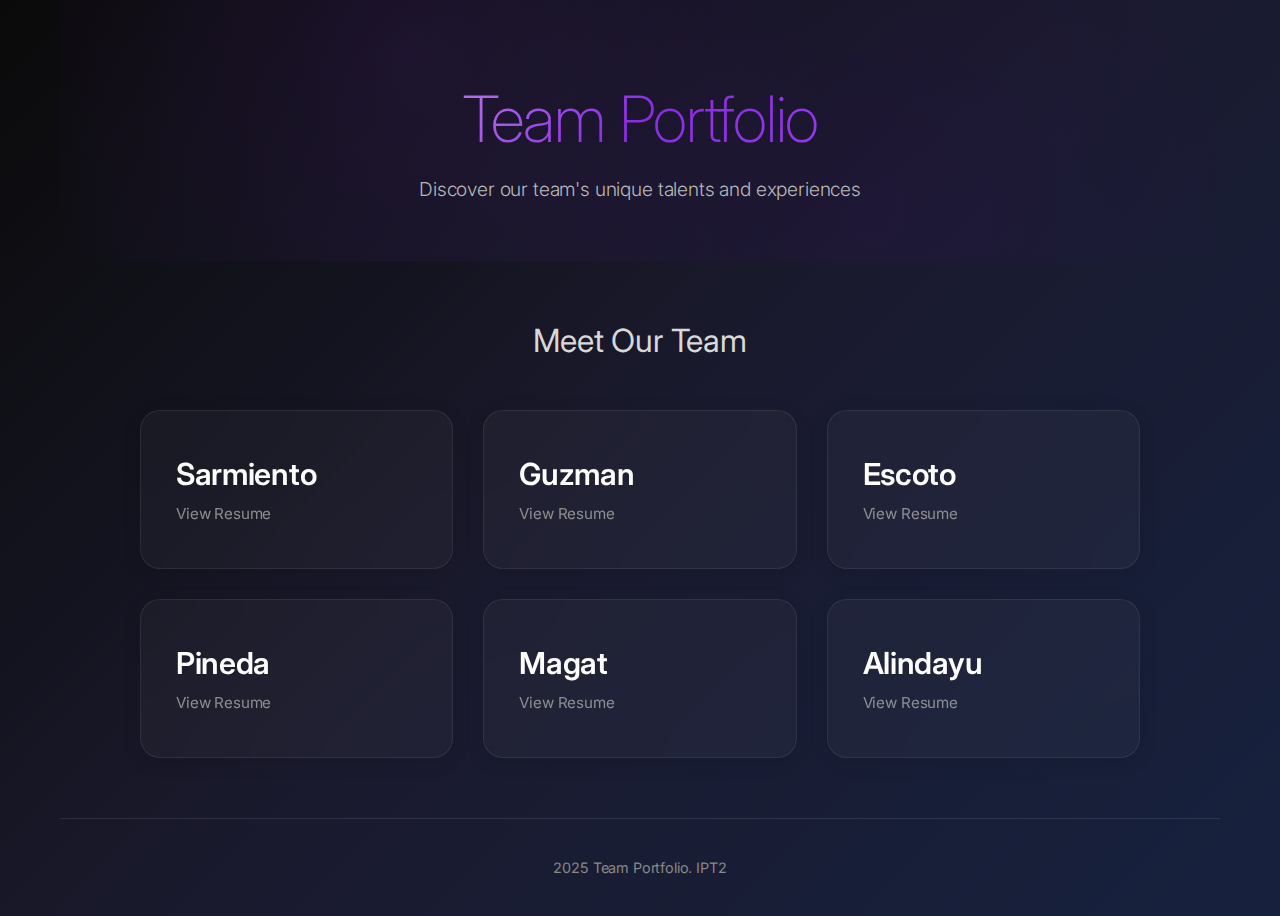
<file: index.html>
<!DOCTYPE html>
<html lang="en">
<head>
    <meta charset="UTF-8">
    <meta name="viewport" content="width=device-width, initial-scale=1.0">
    <title>Team Resumes</title>
    <link rel="stylesheet" href="styles.css">
    <link href="https://fonts.googleapis.com/css2?family=Inter:wght@300;400;500;600&display=swap" rel="stylesheet">
</head>
<body>
    <div class="container">
        <header class="hero-section">
            <div class="mystical-bg"></div>
            <h1 class="main-title">Team Portfolio</h1>
            <p class="subtitle">Discover our team's unique talents and experiences</p>
        </header>

        <nav class="team-navigation">
            <h2 class="nav-title">Meet Our Team</h2>
                <div class="nav-grid">
                    <a href="sarmiento.html" class="nav-card">
                        <div class="card-glow"></div>
                        <h3>Sarmiento</h3>
                        <p>View Resume</p>
                    </a>
                    
                    <a href="guzman.html" class="nav-card">
                        <div class="card-glow"></div>
                        <h3>Guzman</h3>
                        <p>View Resume</p>
                    </a>
                    
                    <a href="escoto.html" class="nav-card">
                        <div class="card-glow"></div>
                        <h3>Escoto</h3>
                        <p>View Resume</p>
                    </a>
                    
                    <a href="pineda.html" class="nav-card">
                        <div class="card-glow"></div>
                        <h3>Pineda</h3>
                        <p>View Resume</p>
                    </a>
                    
                    <a href="magat.html" class="nav-card">
                        <div class="card-glow"></div>
                        <h3>Magat</h3>
                        <p>View Resume</p>
                    </a>
                    
                    <a href="alindayu.html" class="nav-card">
                        <div class="card-glow"></div>
                        <h3>Alindayu</h3>
                        <p>View Resume</p>
                    </a>
                </div>
        </nav>

        <footer class="footer">
            <p>2025 Team Portfolio. IPT2</p>
        </footer>
    </div>
</body>
</html>
</file>
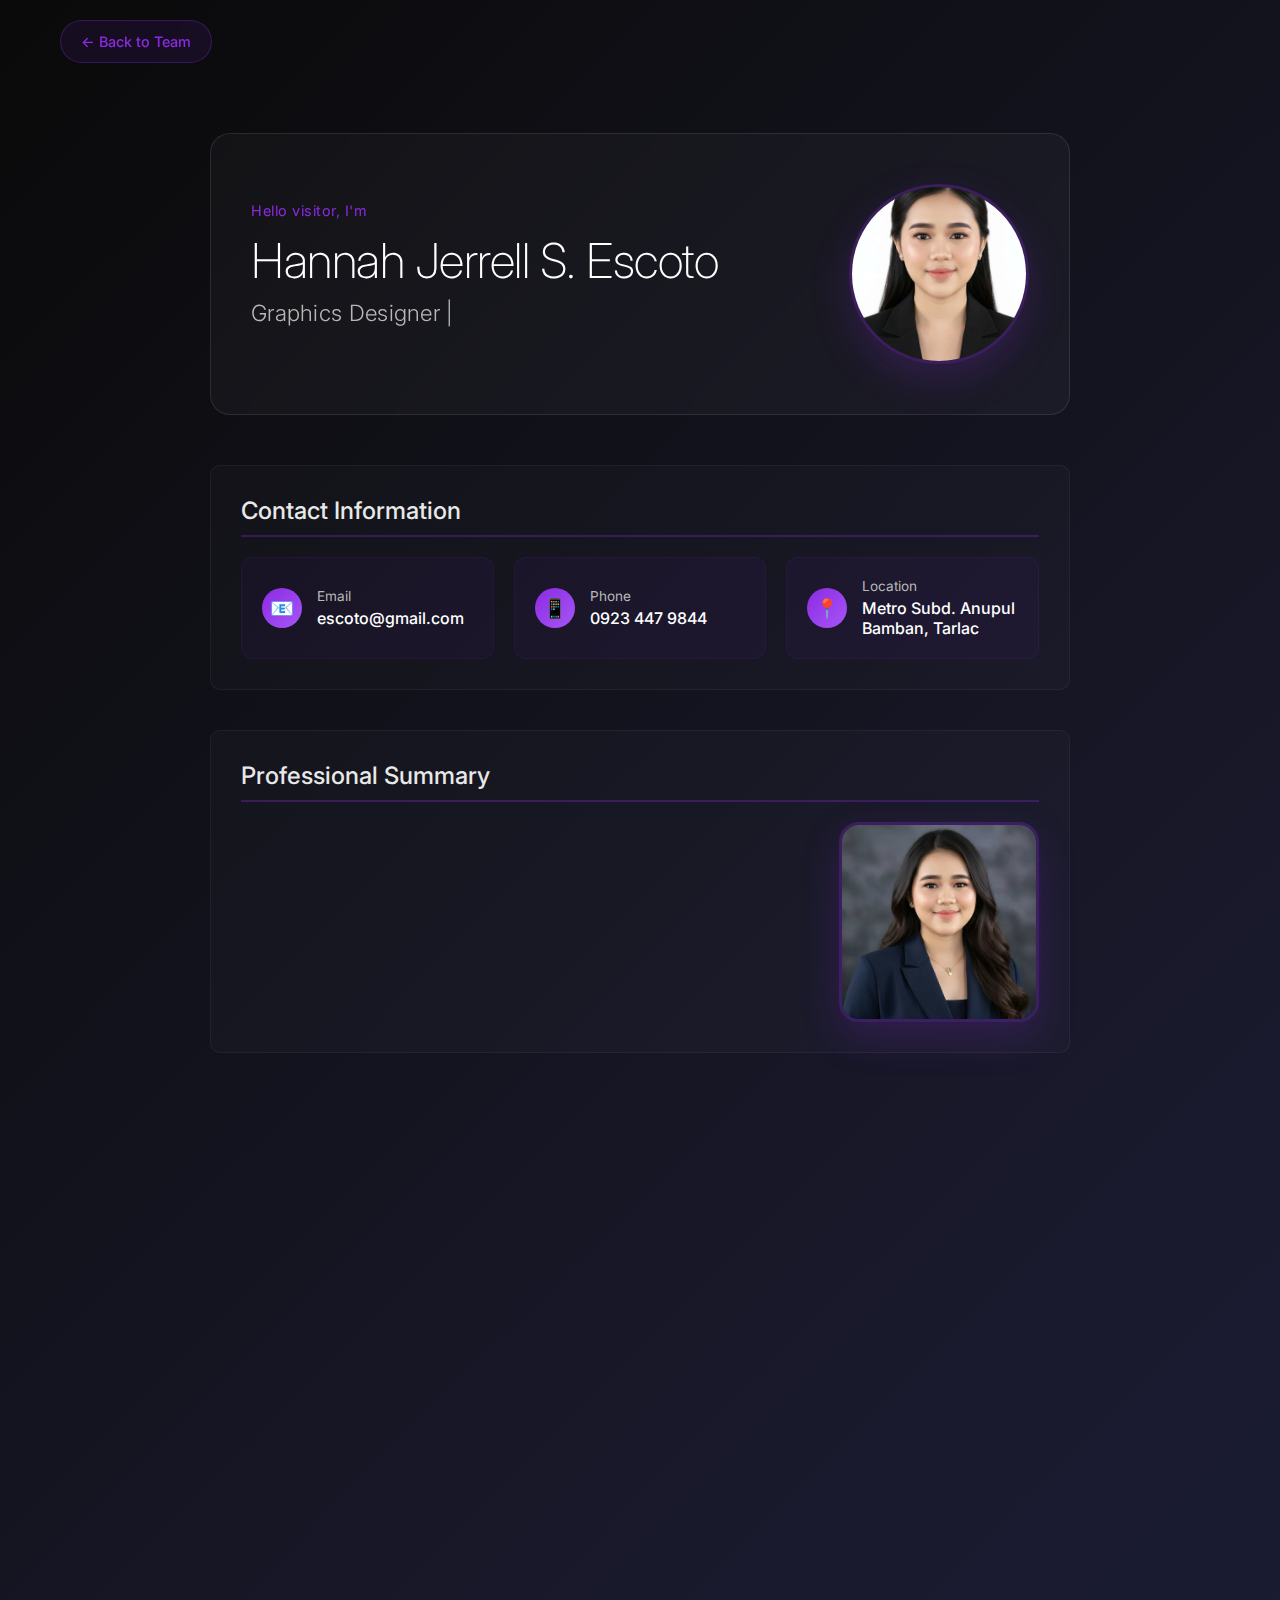
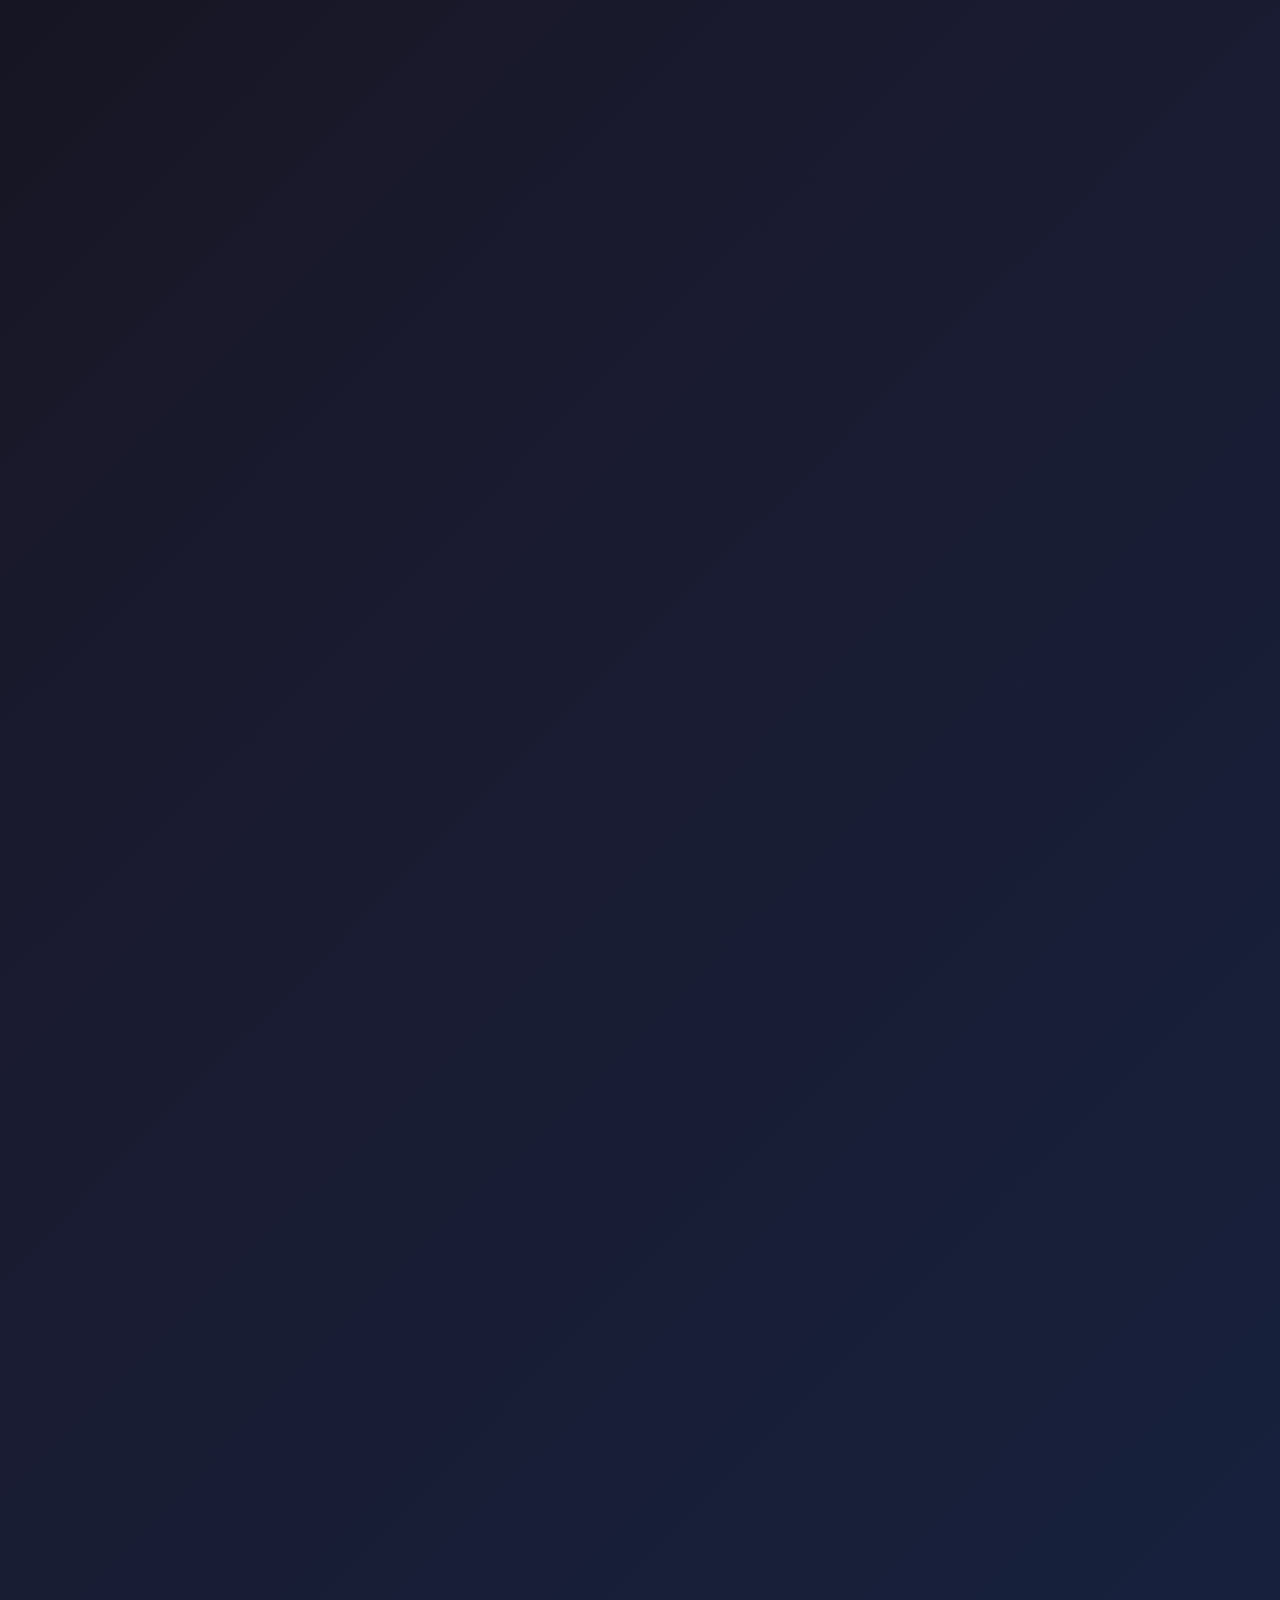
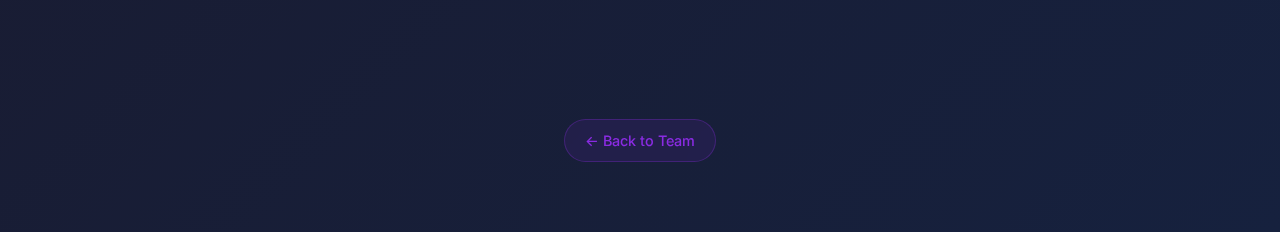
<file: escoto.html>
<!DOCTYPE html>
<html lang="en">
<head>
    <meta charset="UTF-8">
    <meta name="viewport" content="width=device-width, initial-scale=1.0">
    <title>Escoto - Resume</title>
    <link rel="stylesheet" href="resume.css">
    <link href="https://fonts.googleapis.com/css2?family=Inter:wght@300;400;500;600&display=swap" rel="stylesheet">
</head>
<body>
    <div class="container">
        <a href="index.html" class="back-link">← Back to Team</a>
        
            <div class="resume-container">
                <header class="resume-header">
                    <div class="header-content">
                        <p class="header-greeting">Hello visitor, I'm</p>
                        <h1 class="resume-name">Hannah Jerrell S. Escoto</h1>
                        <p class="resume-title">Graphics Designer |</p>
                    </div>
                    <img src="images/escoto1.png" alt="Hannah Jerrell S. Escoto" class="profile-picture">
                </header>

            <div class="resume-section">
                <h2 class="section-title">Contact Information</h2>
                <div class="contact-grid">
                    <div class="contact-item">
                        <div class="contact-icon">📧</div>
                        <div class="contact-info">
                            <div class="contact-label">Email</div>
                            <div class="contact-value">escoto@gmail.com</div>
                        </div>
                    </div>
                    
                    <div class="contact-item">
                        <div class="contact-icon">📱</div>
                        <div class="contact-info">
                            <div class="contact-label">Phone</div>
                            <div class="contact-value">0923 447 9844</div>
                        </div>
                    </div>
                    
                    <div class="contact-item">
                        <div class="contact-icon">📍</div>
                        <div class="contact-info">
                            <div class="contact-label">Location</div>
                            <div class="contact-value">Metro Subd. Anupul Bamban, Tarlac</div>
                        </div>
                    </div>
                    
                </div>
            </div>

            <div class="resume-section">
                <h2 class="section-title">Professional Summary</h2>
                <div class="summary-container">
                    <div class="summary-content">
                        <p class="summary-text">Passionate Graphics Designer with a strong eye for detail and creativity in producing visually appealing designs. Skilled in crafting digital and print materials that effectively communicate brand identity and engage audiences. Dedicated to continuous learning and delivering high-quality work that meets both artistic and strategic goals.</p>
                    </div>
                    <img src="images/escoto2.png" alt="Professional Summary" class="summary-image">
                </div>
            </div>

            <div class="resume-section">
                <h2 class="section-title">Skills</h2>
                <div class="skills-grid">
                    <div class="skill-category">
                        <h3 class="skill-category-title">Hard Skills</h3>
                        <div class="skill-tags">
                            <span class="skill-tag">Adobe Photoshop</span>
                            <span class="skill-tag">Adobe Illustrator</span>
                            <span class="skill-tag">Adobe InDesign</span>
                            <span class="skill-tag">Web and UI Design (Figma, Canva)</span>
                            <span class="skill-tag">Logo and Branding Design</span>
                        </div>
                    </div>
                    
                    <div class="skill-category">
                        <h3 class="skill-category-title">Soft Skills</h3>
                        <div class="skill-tags">
                            <span class="skill-tag">Creativity and Innovation</span>
                            <span class="skill-tag">Problem-Solving</span>
                            <span class="skill-tag">Time Management</span>
                            <span class="skill-tag">Communication and Collaboration</span>
                        </div>
                    </div>
                </div>
            </div>

            <div class="resume-section">
                <h2 class="section-title">Work Experience</h2>
                <div style="margin-bottom: 25px;">
                    <h3 style="color: #e8e8e8; font-size: 1.2rem; margin-bottom: 5px;">IT Support Intern</h3>
                    <p style="color: #b8b8b8; margin-bottom: 10px;"><strong>Jan 2022 – Jun 2022</strong></p>
                </div>
                
                <div style="margin-bottom: 25px;">
                    <h3 style="color: #e8e8e8; font-size: 1.2rem; margin-bottom: 5px;">Junior Web Designer</h3>
                    <p style="color: #b8b8b8; margin-bottom: 10px;"><strong>Jul 2023 – Dec 2023</strong></p>
                </div>
                
                <div style="margin-bottom: 25px;">
                    <h3 style="color: #e8e8e8; font-size: 1.2rem; margin-bottom: 5px;">Freelance Graphics & IT Specialist</h3>
                    <p style="color: #b8b8b8; margin-bottom: 10px;"><strong>Jan 2024 – Present</strong></p>
                </div>
                
     
                <div class="achievement-frame">
                    <div class="achievement-content">
                            <img src="cer/escotoC1.png" alt="Certificate" class="achievement-image">
                        <div class="achievement-text">
                            <div class="achievement-title">Best Logo Design Award</div>
                            <div class="achievement-description">Local Digital Art Competition (2023)</div>
                        </div>
                    </div>
                </div>
                
                <div class="achievement-frame">
                    <div class="achievement-content">
                        <img src="cer/escotoC2.png" alt="Certificate" class="achievement-image">
                        <div class="achievement-text">
                            <div class="achievement-title">Certificate of Completion</div>
                            <div class="achievement-description">Adobe Creative Cloud Masterclass (2023)</div>
                        </div>
                    </div>
                </div>
                
                <div class="achievement-frame">
                    <div class="achievement-content">
                        <img src="cer/escotoC3.png" alt="Certificate" class="achievement-image">
                        <div class="achievement-text">
                            <div class="achievement-title">Certified Adobe Photoshop Professional</div>
                            <div class="achievement-description">Adobe Certification (2024)</div>
                        </div>
                    </div>
                </div>
                
                <div class="achievement-frame">
                    <div class="achievement-content">
                        <img src="cer/escotoC4.png" alt="Certificate" class="achievement-image">
                        <div class="achievement-text">
                            <div class="achievement-title">Certificate of Completion</div>
                            <div class="achievement-description">Google IT Support Fundamentals (2024)</div>
                        </div>
                    </div>
                </div>
                
                <div class="achievement-frame">
                    <div class="achievement-content">
                        <img src="cer/escotoC5.png" alt="Certificate" class="achievement-image">
                        <div class="achievement-text">
                            <div class="achievement-title">Outstanding Performance</div>
                            <div class="achievement-description">Freelance Digital Branding Projects (2025)</div>
                        </div>
                    </div>
                </div>
            </div>

            <div class="resume-section">
                <h2 class="section-title">Education</h2>
                <div style="margin-bottom: 20px;">
                    <h3 style="color: #e8e8e8; font-size: 1.2rem; margin-bottom: 5px;">Tarlac State University</h3>
                    <p style="color: #b8b8b8;"><strong>2022-2026</strong></p>
                </div>
            </div>

            <div class="resume-section">
                <h2 class="section-title">Dynamic Content</h2>
                <div id="api-content" style="margin-top: 20px; padding: 20px; background: rgba(138, 43, 226, 0.05); border-radius: 12px; border: 1px solid rgba(138, 43, 226, 0.1);">
                    <div style="text-align: center;">
                        <div style="font-size: 1.2rem; color: #ffffff; margin-bottom: 10px;">Random Fact</div>
                        <div id="fact-display" style="font-size: 1.1rem; color: #8a2be2; font-style: italic;">Loading...</div>
                    </div>
                </div>
            </div>

            <div style="text-align: center; margin-top: 40px;">
                <a href="index.html" class="back-link">← Back to Team</a>
            </div>
        </div>
    </div>

   
    <audio id="music" loop>
        <source src="audio/escotoMusic.mp3" type="audio/mpeg">
    </audio>

    <script>
       
        document.addEventListener('click', () => {
            document.getElementById('music').play();
        }, { once: true });

        const observerOptions = {
            threshold: 0.1,
            rootMargin: '0px 0px -50px 0px'
        };

        const observer = new IntersectionObserver((entries) => {
            entries.forEach(entry => {
                if (entry.isIntersecting) {
                    entry.target.classList.add('visible');
                }
            });
        }, observerOptions);

        document.addEventListener('DOMContentLoaded', () => {
            const animatedElements = document.querySelectorAll('.resume-header, .header-content, .profile-picture, .resume-section, .contact-item, .summary-content, .summary-image, .skill-category, .achievement-frame');
            animatedElements.forEach(el => {
                observer.observe(el);
            });

            // Fetch random fact
            fetch('https://uselessfacts.jsph.pl/random.json?language=en')
                .then(response => response.json())
                .then(data => {
                    document.getElementById('fact-display').textContent = data.text;
                })
                .catch(error => {
                    document.getElementById('fact-display').textContent = 'Unable to load fact';
                    console.error('Error fetching fact:', error);
                });
        });
    </script>
</body>
</html>
</file>
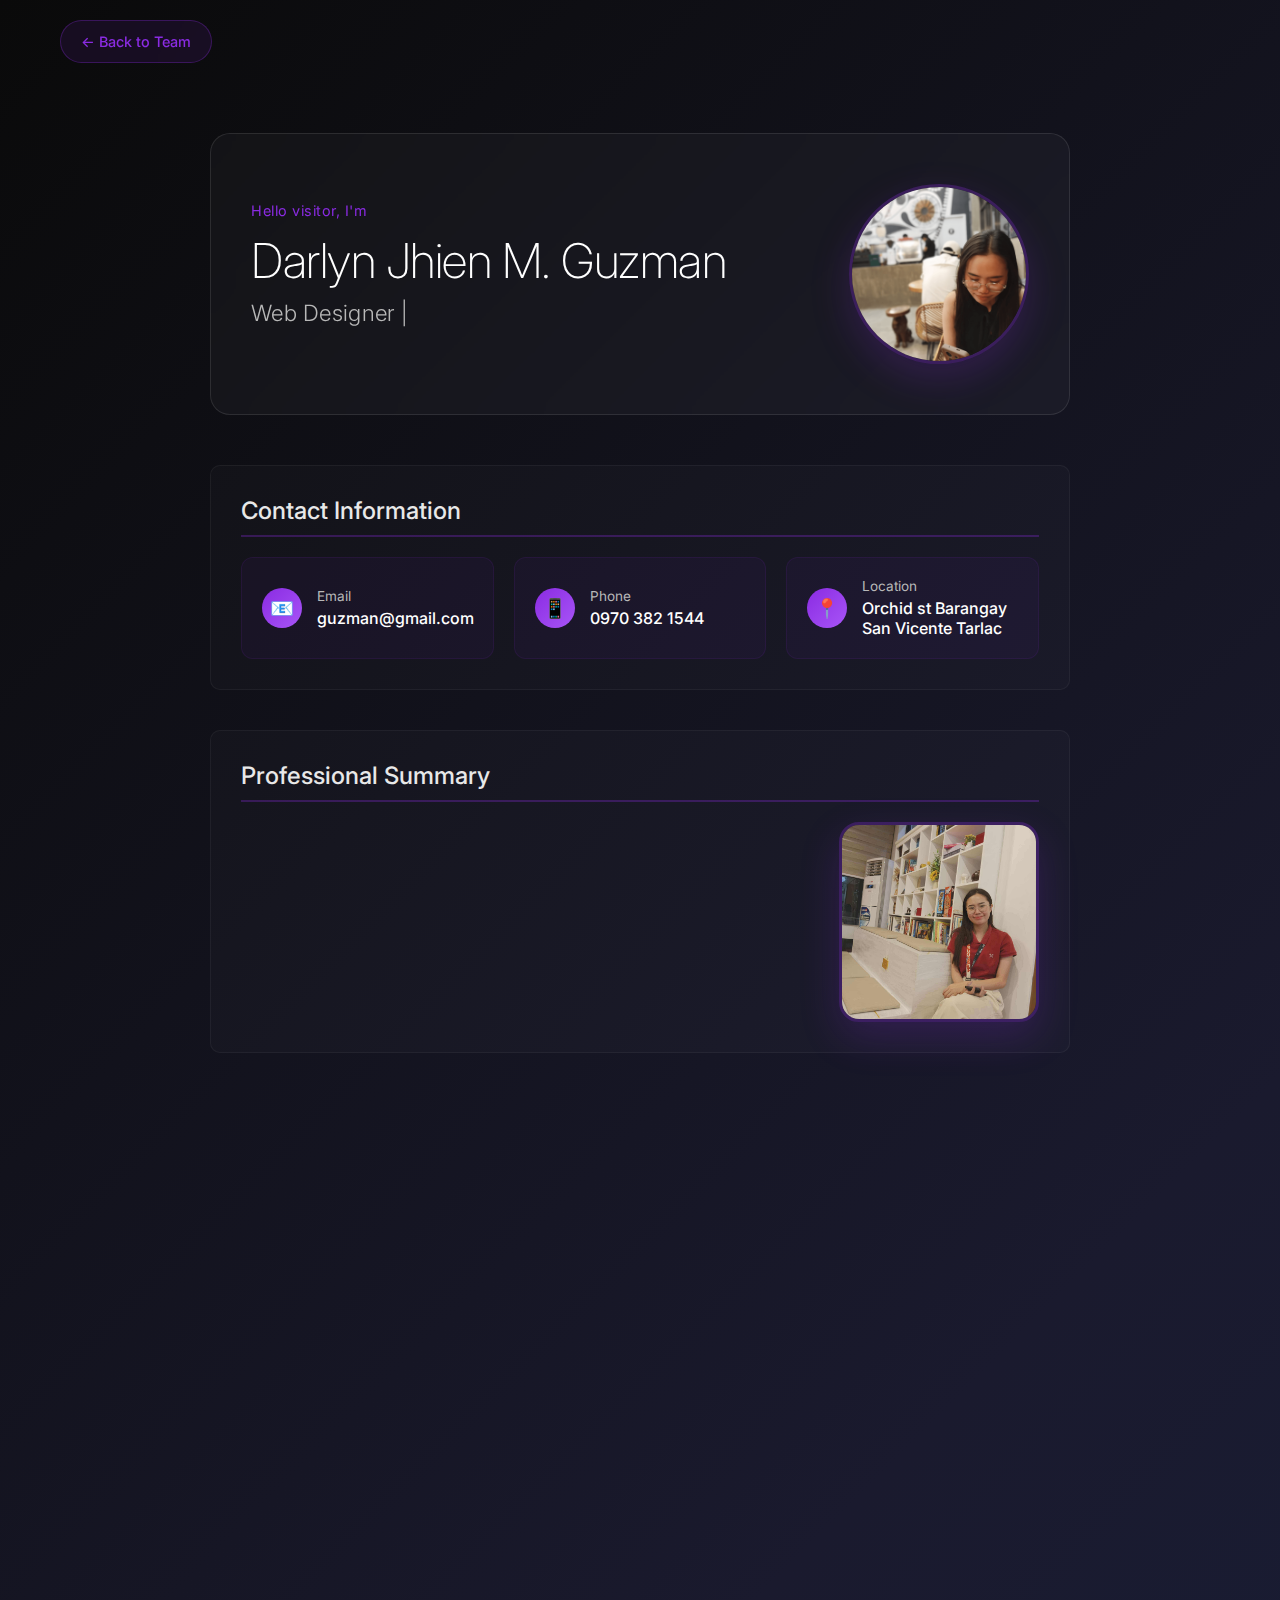
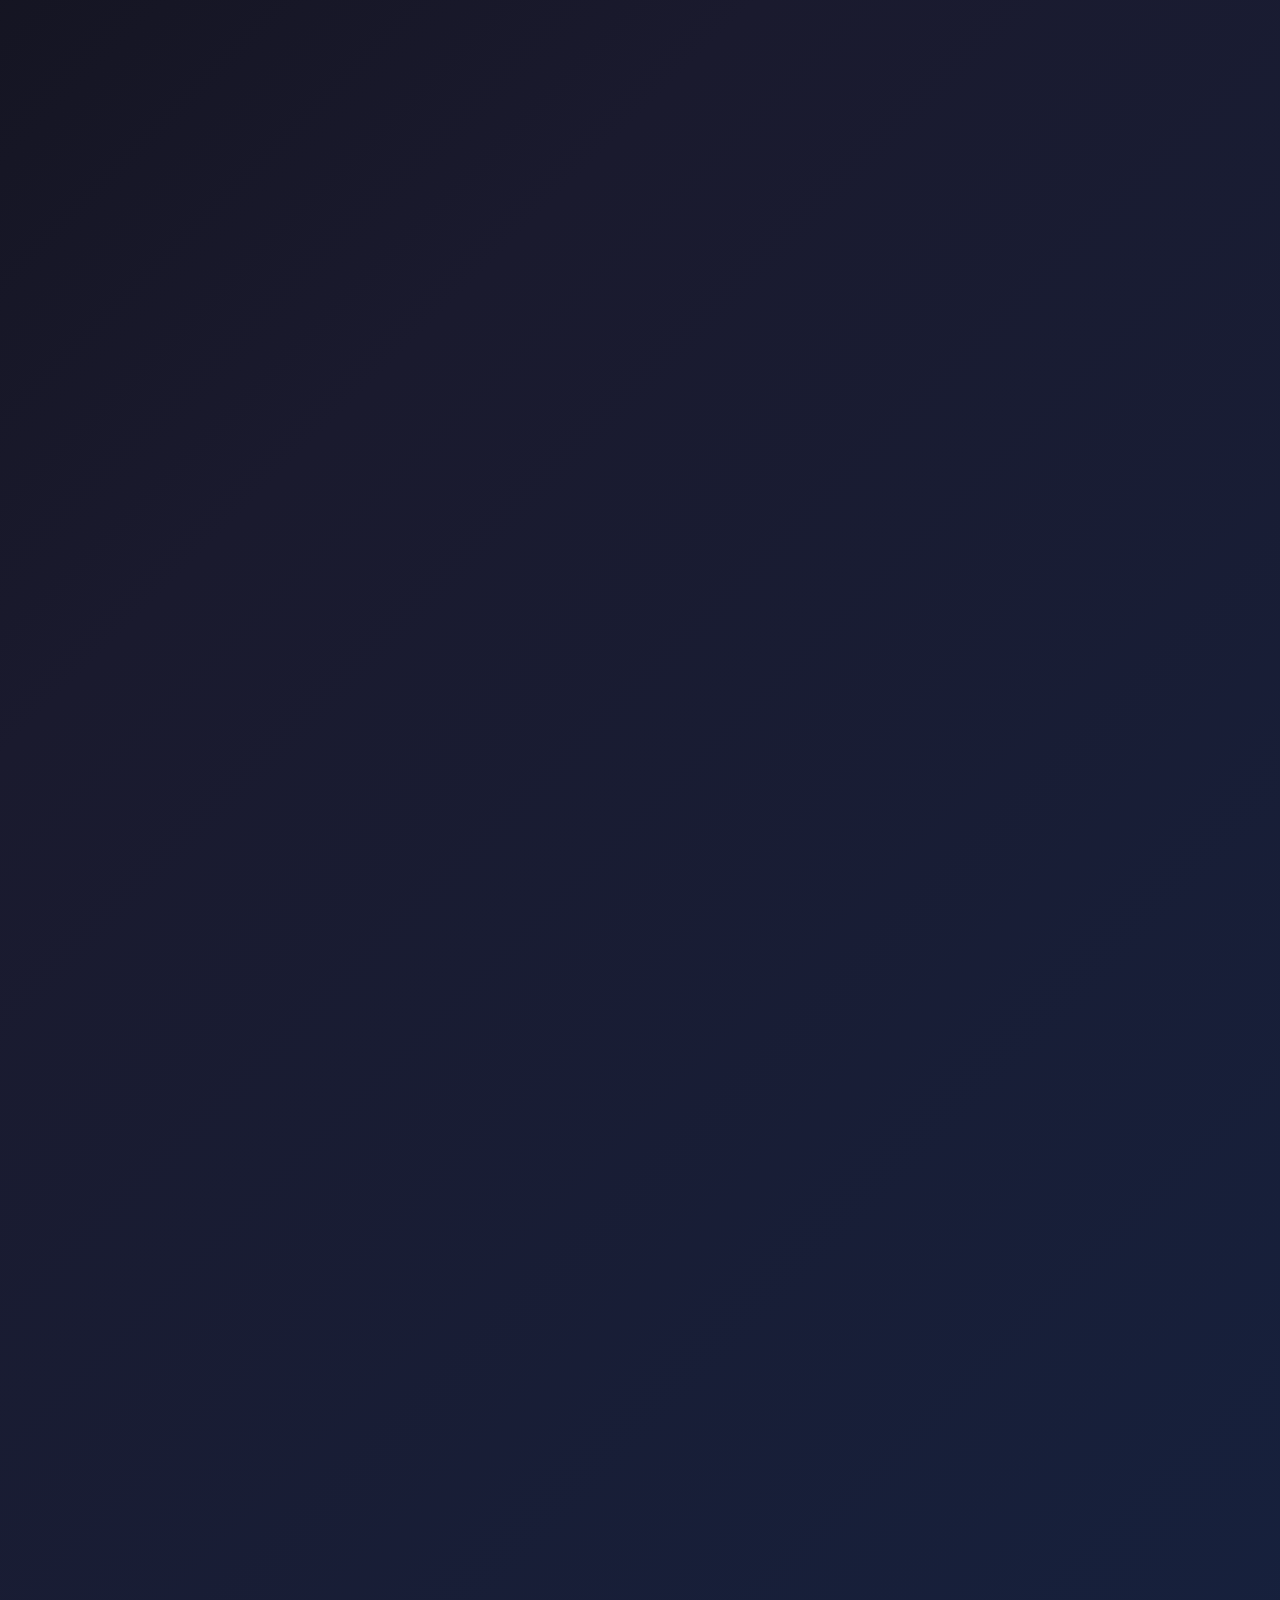
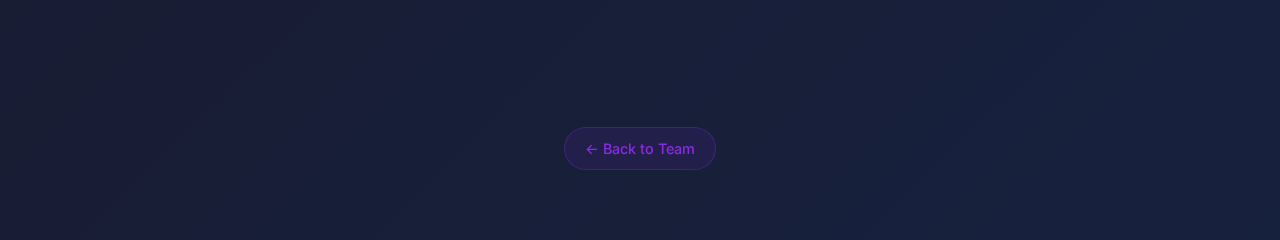
<file: guzman.html>
<!DOCTYPE html>
<html lang="en">
<head>
    <meta charset="UTF-8">
    <meta name="viewport" content="width=device-width, initial-scale=1.0">
    <title>Guzman - Resume</title>
    <link rel="stylesheet" href="resume.css">
    <link href="https://fonts.googleapis.com/css2?family=Inter:wght@300;400;500;600&display=swap" rel="stylesheet">
</head>
<body>
    <div class="container">
        <a href="index.html" class="back-link">← Back to Team</a>
        
            <div class="resume-container">
                <header class="resume-header">
                    <div class="header-content">
                        <p class="header-greeting">Hello visitor, I'm</p>
                        <h1 class="resume-name">Darlyn Jhien M. Guzman</h1>
                        <p class="resume-title">Web Designer |</p>
                    </div>
                    <img src="images/guzman1.png" alt="Darlyn Jhien M. Guzman" class="profile-picture">
                </header>

            <div class="resume-section">
                <h2 class="section-title">Contact Information</h2>
                <div class="contact-grid">
                    <div class="contact-item">
                        <div class="contact-icon">📧</div>
                        <div class="contact-info">
                            <div class="contact-label">Email</div>
                            <div class="contact-value">guzman@gmail.com</div>
                        </div>
                    </div>
                    
                    <div class="contact-item">
                        <div class="contact-icon">📱</div>
                        <div class="contact-info">
                            <div class="contact-label">Phone</div>
                            <div class="contact-value">0970 382 1544</div>
                        </div>
                    </div>
                    
                    <div class="contact-item">
                        <div class="contact-icon">📍</div>
                        <div class="contact-info">
                            <div class="contact-label">Location</div>
                            <div class="contact-value">Orchid st Barangay San Vicente Tarlac</div>
                        </div>
                    </div>
                    
                </div>
            </div>

            <div class="resume-section">
                <h2 class="section-title">Professional Summary</h2>
                <div class="summary-container">
                    <div class="summary-content">
                        <p class="summary-text">Creative and passionate web designer skilled in building responsive, user-friendly, and visually appealing websites. Dedicated to delivering modern designs that enhance user experience.</p>
                    </div>
                    <img src="images/guzman2.png" alt="Professional Summary" class="summary-image">
                </div>
            </div>

            <div class="resume-section">
                <h2 class="section-title">Skills</h2>
                <div class="skills-grid">
                    <div class="skill-category">
                        <h3 class="skill-category-title">Hard Skills</h3>
                        <div class="skill-tags">
                            <span class="skill-tag">Web Design (UI/UX)</span>
                            <span class="skill-tag">HTML</span>
                            <span class="skill-tag">CSS</span>
                            <span class="skill-tag">JavaScript</span>
                            <span class="skill-tag">Figma</span>
                            <span class="skill-tag">Canva</span>
                            <span class="skill-tag">Photoshop</span>
                        </div>
                    </div>
                    
                    <div class="skill-category">
                        <h3 class="skill-category-title">Soft Skills</h3>
                        <div class="skill-tags">
                            <span class="skill-tag">Creativity and Innovation</span>
                            <span class="skill-tag">Communication</span>
                            <span class="skill-tag">Problem-Solving</span>
                            <span class="skill-tag">Time Management</span>
                            <span class="skill-tag">Team Collaboration</span>
                        </div>
                    </div>
                </div>
            </div>

            <div class="resume-section">
                <h2 class="section-title">Work Experience</h2>
                <div style="margin-bottom: 25px;">
                    <h3 style="color: #e8e8e8; font-size: 1.2rem; margin-bottom: 5px;">Intern Web Designer</h3>
                    <p style="color: #b8b8b8; margin-bottom: 10px;"><strong>Creative Studio</strong> | Jun 2021 – Dec 2021</p>
                </div>
                
                <div style="margin-bottom: 25px;">
                    <h3 style="color: #e8e8e8; font-size: 1.2rem; margin-bottom: 5px;">Graphic Design Assistant</h3>
                    <p style="color: #b8b8b8; margin-bottom: 10px;"><strong>Jan 2022 – Dec 2022</strong></p>
                </div>
                
                <div style="margin-bottom: 25px;">
                    <h3 style="color: #e8e8e8; font-size: 1.2rem; margin-bottom: 5px;">Freelance Web Designer</h3>
                    <p style="color: #b8b8b8; margin-bottom: 10px;"><strong>Jan 2023 – Present</strong></p>
                </div>
                
           
                <div class="achievement-frame">
                    <div class="achievement-content">
                            <img src="cer/guzmanC1.png" alt="Certificate" class="achievement-image">
                        <div class="achievement-text">
                            <div class="achievement-title">Outstanding Web Designer Award</div>
                            <div class="achievement-description">College Recognition Day (2023)</div>
                        </div>
                    </div>
                </div>
                
                <div class="achievement-frame">
                    <div class="achievement-content">
                        <img src="cer/guzmanC2.png" alt="Certificate" class="achievement-image">
                        <div class="achievement-text">
                            <div class="achievement-title">Excellence in Graphic & Web Design</div>
                            <div class="achievement-description">IT Skills Summit (2022)</div>
                        </div>
                    </div>
                </div>
                
                <div class="achievement-frame">
                    <div class="achievement-content">
                        <img src="cer/guzmanC3.png" alt="Certificate" class="achievement-image">
                        <div class="achievement-text">
                            <div class="achievement-title">Most Promising Web Developer</div>
                            <div class="achievement-description">Student IT Recognition Program (2023)</div>
                        </div>
                    </div>
                </div>
                
                <div class="achievement-frame">
                    <div class="achievement-content">
                        <img src="cer/guzmanC4.png" alt="Certificate" class="achievement-image">
                        <div class="achievement-text">
                            <div class="achievement-title">Certificate of Excellence in UI/UX</div>
                            <div class="achievement-description">Digital Design Challenge (2022)</div>
                        </div>
                    </div>
                </div>
                
                <div class="achievement-frame">
                    <div class="achievement-content">
                        <img src="cer/guzmanC5.png" alt="Certificate" class="achievement-image">
                        <div class="achievement-text">
                            <div class="achievement-title">Leadership Award</div>
                            <div class="achievement-description">Student Developers' Organization (2023)</div>
                        </div>
                    </div>
                </div>
            </div>

            <div class="resume-section">
                <h2 class="section-title">Education</h2>
                <div style="margin-bottom: 20px;">
                    <h3 style="color: #e8e8e8; font-size: 1.2rem; margin-bottom: 5px;">Tarlac State University</h3>
                    <p style="color: #b8b8b8;"><strong>2022-2026</strong></p>
                </div>
            </div>

            <div class="resume-section">
                <h2 class="section-title">Dynamic Content</h2>
                <div id="api-content" style="margin-top: 20px; padding: 20px; background: rgba(138, 43, 226, 0.05); border-radius: 12px; border: 1px solid rgba(138, 43, 226, 0.1);">
                    <div style="text-align: center;">
                        <div style="font-size: 1.2rem; color: #ffffff; margin-bottom: 10px;">USD to PHP Exchange Rate</div>
                        <div id="rate-display" style="font-size: 1.5rem; color: #8a2be2; font-weight: 600;">Loading...</div>
                    </div>
                </div>
            </div>

            <div style="text-align: center; margin-top: 40px;">
                <a href="index.html" class="back-link">← Back to Team</a>
            </div>
        </div>
    </div>

  
    <audio id="music" loop>
        <source src="audio/guzmanMusic.mp3" type="audio/mpeg">
    </audio>

    <script>

        document.addEventListener('click', () => {
            document.getElementById('music').play();
        }, { once: true });

  
        const observerOptions = {
            threshold: 0.1,
            rootMargin: '0px 0px -50px 0px'
        };

        const observer = new IntersectionObserver((entries) => {
            entries.forEach(entry => {
                if (entry.isIntersecting) {
                    entry.target.classList.add('visible');
                }
            });
        }, observerOptions);


        document.addEventListener('DOMContentLoaded', () => {
            const animatedElements = document.querySelectorAll('.resume-header, .header-content, .profile-picture, .resume-section, .contact-item, .summary-content, .summary-image, .skill-category, .achievement-frame');
            animatedElements.forEach(el => {
                observer.observe(el);
            });

            // Fetch exchange rate
            fetch('https://api.exchangerate-api.com/v4/latest/USD')
                .then(response => response.json())
                .then(data => {
                    const phpRate = data.rates.PHP;
                    document.getElementById('rate-display').textContent = `1 USD = ${phpRate.toFixed(2)} PHP`;
                })
                .catch(error => {
                    document.getElementById('rate-display').textContent = 'Unable to load rate';
                    console.error('Error fetching exchange rate:', error);
                });
        });
    </script>
</body>
</html>
</file>
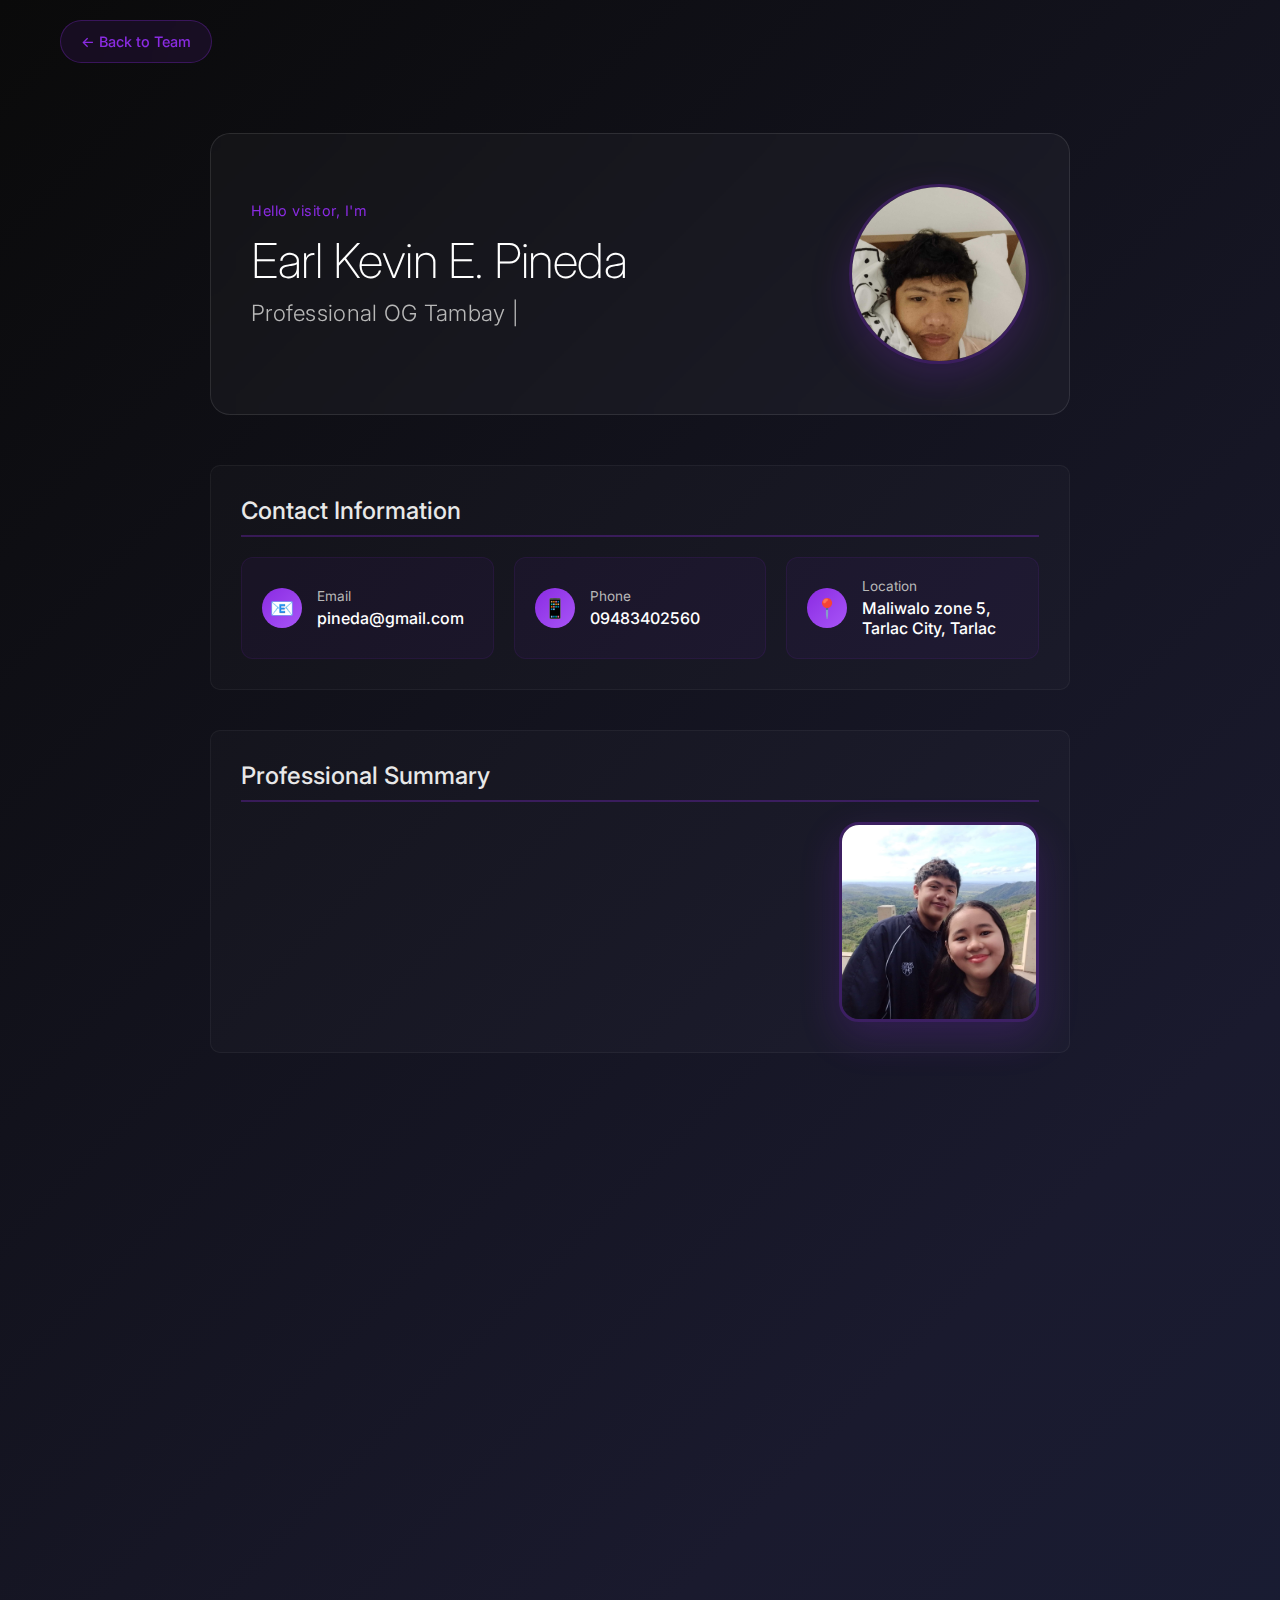
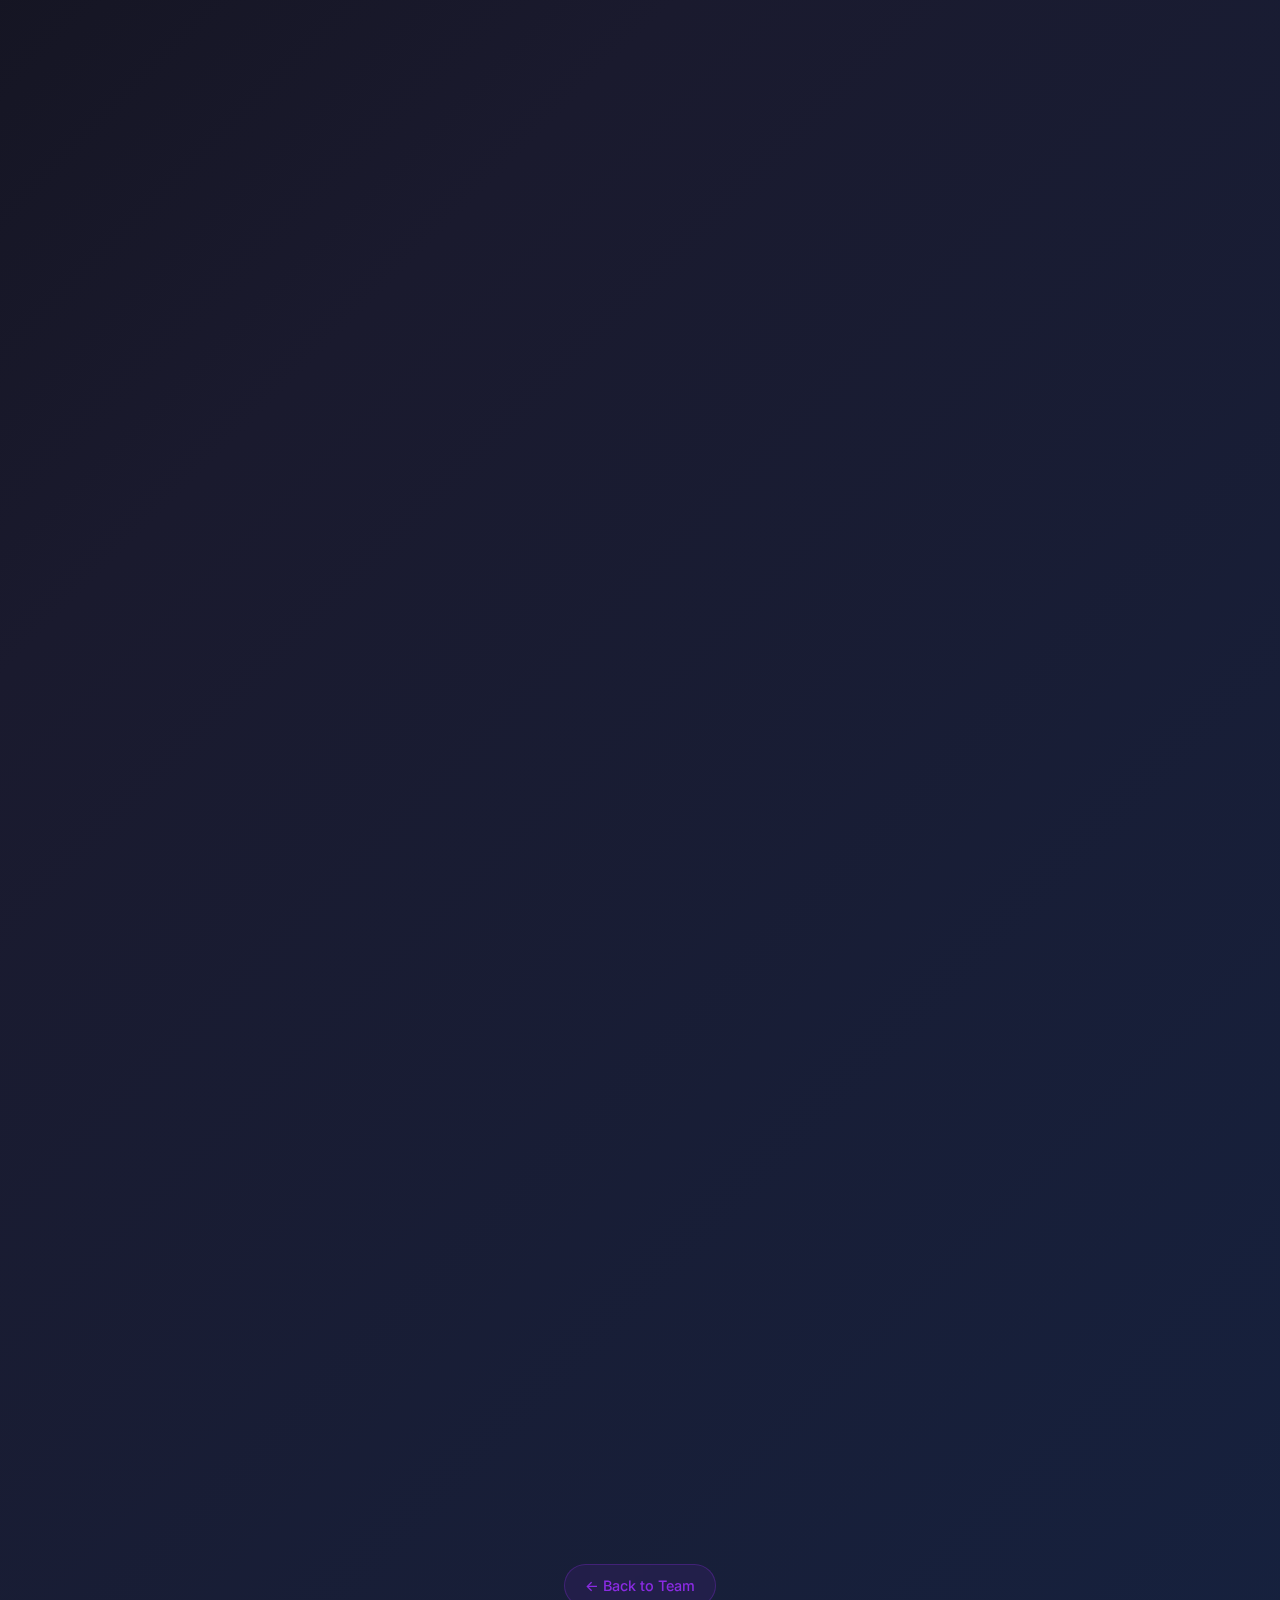
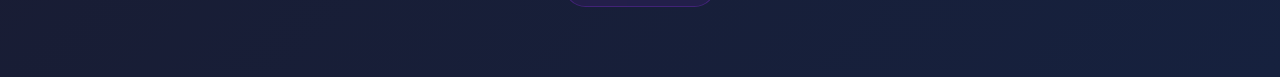
<file: pineda.html>
<!DOCTYPE html>
<html lang="en">
<head>
    <meta charset="UTF-8">
    <meta name="viewport" content="width=device-width, initial-scale=1.0">
    <title>Pineda - Resume</title>
    <link rel="stylesheet" href="resume.css">
    <link href="https://fonts.googleapis.com/css2?family=Inter:wght@300;400;500;600&display=swap" rel="stylesheet">
</head>
<body>
    <div class="container">
        <a href="index.html" class="back-link">← Back to Team</a>
        
            <div class="resume-container">
                <header class="resume-header">
                    <div class="header-content">
                        <p class="header-greeting">Hello visitor, I'm</p>
                        <h1 class="resume-name">Earl Kevin E. Pineda</h1>
                        <p class="resume-title">Professional OG Tambay |</p>
                    </div>
                    <img src="images/pineda1.png" alt="Earl Kevin E. Pineda" class="profile-picture">
                </header>

            <div class="resume-section">
                <h2 class="section-title">Contact Information</h2>
                <div class="contact-grid">
                    <div class="contact-item">
                        <div class="contact-icon">📧</div>
                        <div class="contact-info">
                            <div class="contact-label">Email</div>
                            <div class="contact-value">pineda@gmail.com</div>
                        </div>
                    </div>
                    
                    <div class="contact-item">
                        <div class="contact-icon">📱</div>
                        <div class="contact-info">
                            <div class="contact-label">Phone</div>
                            <div class="contact-value">09483402560</div>
                        </div>
                    </div>
                    
                    <div class="contact-item">
                        <div class="contact-icon">📍</div>
                        <div class="contact-info">
                            <div class="contact-label">Location</div>
                            <div class="contact-value">Maliwalo zone 5, Tarlac City, Tarlac</div>
                        </div>
                    </div>
                    
                </div>
            </div>

            <div class="resume-section">
                <h2 class="section-title">Professional Summary</h2>
                <div class="summary-container">
                    <div class="summary-content">
                        <p class="summary-text">I used to be a "tambay," someone without a job or direction. I decided to change my life by learning new skills online. It was hard work, but I kept going, and now I have a successful Life. It shows that anyone can turn their life around with effort and a belief in themselves.</p>
                    </div>
                    <img src="images/pineda2.png" alt="Professional Summary" class="summary-image">
                </div>
            </div>

            <div class="resume-section">
                <h2 class="section-title">Skills</h2>
                <div class="skills-grid">
                    <div class="skill-category">
                        <h3 class="skill-category-title">Hard Skills</h3>
                        <div class="skill-tags">
                            <span class="skill-tag">Database Management</span>
                            <span class="skill-tag">Web Development</span>
                            <span class="skill-tag">Data Analytics</span>
                            <span class="skill-tag">Cyber Security</span>
                        </div>
                    </div>
                    
                    <div class="skill-category">
                        <h3 class="skill-category-title">Soft Skills</h3>
                        <div class="skill-tags">
                            <span class="skill-tag">Communication</span>
                            <span class="skill-tag">Time Management</span>
                            <span class="skill-tag">Teamwork & Collaboration</span>
                            <span class="skill-tag">Adaptability</span>
                            <span class="skill-tag">Critical Thinking</span>
                        </div>
                    </div>
                </div>
            </div>

            <div class="resume-section">
                <h2 class="section-title">Work Experience</h2>
                <div style="margin-bottom: 25px;">
                    <h3 style="color: #e8e8e8; font-size: 1.2rem; margin-bottom: 5px;">Software Developer</h3>
                    <p style="color: #b8b8b8; margin-bottom: 10px;"><strong>June 1, 2018 - March 4, 2019</strong></p>
                </div>
                
                <div style="margin-bottom: 25px;">
                    <h3 style="color: #e8e8e8; font-size: 1.2rem; margin-bottom: 5px;">Network Administrator</h3>
                    <p style="color: #b8b8b8; margin-bottom: 10px;"><strong>March 15, 2020 - December 20, 2020</strong></p>
                </div>
                
                <div style="margin-bottom: 25px;">
                    <h3 style="color: #e8e8e8; font-size: 1.2rem; margin-bottom: 5px;">Data Analyst</h3>
                    <p style="color: #b8b8b8; margin-bottom: 10px;"><strong>November 01, 2022 - May 23, 2023</strong></p>
                </div>
                
                <div style="margin-bottom: 25px;">
                    <h3 style="color: #e8e8e8; font-size: 1.2rem; margin-bottom: 5px;">Cybersecurity Analyst</h3>
                    <p style="color: #b8b8b8; margin-bottom: 10px;"><strong>August 01, 2023 - November 31, 2023</strong></p>
                </div>
                
                <div style="margin-bottom: 25px;">
                    <h3 style="color: #e8e8e8; font-size: 1.2rem; margin-bottom: 5px;">Cloud Engineer</h3>
                    <p style="color: #b8b8b8; margin-bottom: 10px;"><strong>January 01, 2024 - Present</strong></p>
                </div>
                
           
                <div class="achievement-frame">
                    <div class="achievement-content">
                            <img src="cer/pinedaC1.png" alt="Certificate" class="achievement-image">
                        <div class="achievement-text">
                            <div class="achievement-title">Innovation Excellence Award</div>
                            <div class="achievement-description">Recognition for outstanding innovation</div>
                        </div>
                    </div>
                </div>
                
                <div class="achievement-frame">
                    <div class="achievement-content">
                        <img src="cer/pinedaC2.png" alt="Certificate" class="achievement-image">
                        <div class="achievement-text">
                            <div class="achievement-title">Outstanding Performance Award</div>
                            <div class="achievement-description">Excellence in job performance</div>
                        </div>
                    </div>
                </div>
                
                <div class="achievement-frame">
                    <div class="achievement-content">
                        <img src="cer/pinedaC3.png" alt="Certificate" class="achievement-image">
                        <div class="achievement-text">
                            <div class="achievement-title">Data Insights Champion</div>
                            <div class="achievement-description">Excellence in data analysis</div>
                        </div>
                    </div>
                </div>
                
                <div class="achievement-frame">
                    <div class="achievement-content">
                        <img src="cer/pinedaC4.png" alt="Certificate" class="achievement-image">
                        <div class="achievement-text">
                            <div class="achievement-title">Security Hero Award</div>
                            <div class="achievement-description">Outstanding cybersecurity contributions</div>
                        </div>
                    </div>
                </div>
                
                <div class="achievement-frame">
                    <div class="achievement-content">
                        <img src="cer/pinedaC5.png" alt="Certificate" class="achievement-image">
                        <div class="achievement-text">
                            <div class="achievement-title">Cloud Pioneer Award</div>
                            <div class="achievement-description">Excellence in cloud technologies</div>
                        </div>
                    </div>
                </div>
            </div>

            <div class="resume-section">
                <h2 class="section-title">Education</h2>
                <div style="margin-bottom: 20px;">
                    <h3 style="color: #e8e8e8; font-size: 1.2rem; margin-bottom: 5px;">Tarlac State University</h3>
                    <p style="color: #b8b8b8;"><strong>2016-2017</strong></p>
                </div>
            </div>

            <div style="text-align: center; margin-top: 40px;">
                <a href="index.html" class="back-link">← Back to Team</a>
            </div>
        </div>
    </div>


    <audio id="music" loop>
        <source src="audio/pinedaMusic.mp3" type="audio/mpeg">
    </audio>

    <script>
     
        document.addEventListener('click', () => {
            document.getElementById('music').play();
        }, { once: true });

        const observerOptions = {
            threshold: 0.1,
            rootMargin: '0px 0px -50px 0px'
        };

        const observer = new IntersectionObserver((entries) => {
            entries.forEach(entry => {
                if (entry.isIntersecting) {
                    entry.target.classList.add('visible');
                }
            });
        }, observerOptions);


        document.addEventListener('DOMContentLoaded', () => {
            const animatedElements = document.querySelectorAll('.resume-header, .header-content, .profile-picture, .resume-section, .contact-item, .summary-content, .summary-image, .skill-category, .achievement-frame');
            animatedElements.forEach(el => {
                observer.observe(el);
            });
        });
    </script>
</body>
</html>
</file>
<file: styles.css>
* {
    margin: 0;
    padding: 0;
    box-sizing: border-box;
}

body {
    font-family: 'Inter', sans-serif;
    background: linear-gradient(135deg, #0a0a0a 0%, #1a1a2e 50%, #16213e 100%);
    color: #e8e8e8;
    min-height: 100vh;
    overflow-x: hidden;
    font-weight: 400;
    letter-spacing: -0.01em;
}

.container {
    max-width: 1200px;
    margin: 0 auto;
    padding: 0 20px;
}


.hero-section {
    position: relative;
    text-align: center;
    padding: 80px 0 60px;
    overflow: hidden;
}

.mystical-bg {
    position: absolute;
    top: 0;
    left: 0;
    right: 0;
    bottom: 0;
    background: radial-gradient(circle at 30% 20%, rgba(138, 43, 226, 0.1) 0%, transparent 50%),
                radial-gradient(circle at 70% 80%, rgba(75, 0, 130, 0.1) 0%, transparent 50%);
    animation: mysticalFloat 8s ease-in-out infinite;
}

@keyframes mysticalFloat {
    0%, 100% { transform: translateY(0px) rotate(0deg); }
    50% { transform: translateY(-20px) rotate(1deg); }
}

.main-title {
    font-size: 4rem;
    font-weight: 200;
    margin-bottom: 20px;
    background: linear-gradient(135deg, #ffffff 0%, #8a2be2 50%, #a855f7 100%);
    -webkit-background-clip: text;
    -webkit-text-fill-color: transparent;
    background-clip: text;
    position: relative;
    z-index: 2;
    letter-spacing: -0.02em;
}

.subtitle {
    font-size: 1.2rem;
    color: #b8b8b8;
    font-weight: 300;
    position: relative;
    z-index: 2;
}


.team-navigation {
    padding: 60px 0;
}

.nav-title {
    text-align: center;
    font-size: 2rem;
    font-weight: 400;
    margin-bottom: 50px;
    color: #d8d8d8;
}

.nav-grid {
    display: grid;
    grid-template-columns: repeat(auto-fit, minmax(300px, 1fr));
    gap: 30px;
    max-width: 1000px;
    margin: 0 auto;
}

.nav-card {
    position: relative;
    background: rgba(255, 255, 255, 0.03);
    border: 1px solid rgba(255, 255, 255, 0.08);
    border-radius: 20px;
    padding: 45px 35px;
    text-decoration: none;
    color: inherit;
    transition: all 0.4s cubic-bezier(0.4, 0, 0.2, 1);
    backdrop-filter: blur(20px);
    overflow: hidden;
    box-shadow: 0 4px 20px rgba(0, 0, 0, 0.1);
}

.nav-card::before {
    content: '';
    position: absolute;
    top: 0;
    left: 0;
    right: 0;
    bottom: 0;
    background: linear-gradient(45deg, transparent, rgba(138, 43, 226, 0.1), transparent);
    opacity: 0;
    transition: opacity 0.3s ease;
}

.nav-card:hover::before {
    opacity: 1;
}

.card-glow {
    position: absolute;
    top: -2px;
    left: -2px;
    right: -2px;
    bottom: -2px;
    background: linear-gradient(45deg, #8a2be2, #4b0082, #8a2be2);
    border-radius: 15px;
    opacity: 0;
    transition: opacity 0.3s ease;
    z-index: -1;
}

.nav-card:hover .card-glow {
    opacity: 0.3;
}

.nav-card:hover {
    transform: translateY(-8px) scale(1.02);
    box-shadow: 0 25px 50px rgba(138, 43, 226, 0.25);
    border-color: rgba(138, 43, 226, 0.3);
}

.nav-card h3 {
    font-size: 1.9rem;
    font-weight: 600;
    margin-bottom: 12px;
    color: #ffffff;
    letter-spacing: -0.01em;
}

.nav-card p {
    color: #a8a8a8;
    font-size: 0.95rem;
    font-weight: 400;
    opacity: 0.8;
}


.footer {
    text-align: center;
    padding: 40px 0;
    border-top: 1px solid rgba(255, 255, 255, 0.1);
    color: #888;
    font-size: 0.9rem;
}



@media (max-width: 768px) {
    .main-title {
        font-size: 2.5rem;
    }
    
    .nav-grid {
        grid-template-columns: 1fr;
        gap: 20px;
    }
    
    .nav-card {
        padding: 30px 20px;
    }
    
}

@media (max-width: 480px) {
    .container {
        padding: 0 15px;
    }
    
    .hero-section {
        padding: 60px 0 40px;
    }
    
    .main-title {
        font-size: 2rem;
    }
    
    .nav-card {
        padding: 25px 15px;
    }
}
</file>
<file: resume.css>
* {
    margin: 0;
    padding: 0;
    box-sizing: border-box;
}

body {
    font-family: 'Inter', sans-serif;
    background: linear-gradient(135deg, #0a0a0a 0%, #1a1a2e 50%, #16213e 100%);
    color: #e8e8e8;
    min-height: 100vh;
    overflow-x: hidden;
}


.resume-header {
    opacity: 0;
    transform: translateY(30px);
    transition: all 0.8s ease;
}

.resume-header.visible {
    opacity: 1;
    transform: translateY(0);
}

.header-content {
    opacity: 0;
    transform: translateX(-50px);
    transition: all 0.8s ease;
}

.header-content.visible {
    opacity: 1;
    transform: translateX(0);
}

.profile-picture {
    opacity: 0;
    transform: translateX(50px);
    transition: all 0.8s ease;
}

.profile-picture.visible {
    opacity: 1;
    transform: translateX(0);
}

.resume-section {
    opacity: 0;
    transform: translateY(30px);
    transition: all 0.8s ease;
}

.resume-section.visible {
    opacity: 1;
    transform: translateY(0);
}

.contact-item {
    opacity: 0;
    transform: scale(0.8);
    transition: all 0.8s ease;
}

.contact-item.visible {
    opacity: 1;
    transform: scale(1);
}

.summary-content {
    opacity: 0;
    transform: translateX(-50px);
    transition: all 0.8s ease;
}

.summary-content.visible {
    opacity: 1;
    transform: translateX(0);
}

.summary-image {
    opacity: 0;
    transform: translateX(50px);
    transition: all 0.8s ease;
}

.summary-image.visible {
    opacity: 1;
    transform: translateX(0);
}

.skill-category:first-child {
    opacity: 0;
    transform: translateX(-50px);
    transition: all 0.8s ease;
}

.skill-category:first-child.visible {
    opacity: 1;
    transform: translateX(0);
}

.skill-category:last-child {
    opacity: 0;
    transform: translateX(50px);
    transition: all 0.8s ease;
}

.skill-category:last-child.visible {
    opacity: 1;
    transform: translateX(0);
}

.achievement-frame {
    opacity: 0;
    transform: scale(0.8);
    transition: all 0.8s ease;
}

.achievement-frame.visible {
    opacity: 1;
    transform: scale(1);
}

.container {
    max-width: 1200px;
    margin: 0 auto;
    padding: 0 20px;
}


.resume-container {
    max-width: 900px;
    margin: 0 auto;
    padding: 40px 20px;
}

.resume-header {
    display: flex;
    align-items: center;
    gap: 50px;
    margin-bottom: 50px;
    padding: 50px 40px;
    background: rgba(255, 255, 255, 0.03);
    border-radius: 20px;
    border: 1px solid rgba(255, 255, 255, 0.1);
    backdrop-filter: blur(10px);
}

.header-content {
    flex: 1;
}

.header-greeting {
    font-size: 0.9rem;
    color: #8a2be2;
    margin-bottom: 16px;
    font-weight: 400;
    letter-spacing: 0.5px;
}

.resume-name {
    font-size: 3rem;
    font-weight: 200;
    margin-bottom: 12px;
    color: #ffffff;
    line-height: 1.1;
    letter-spacing: -0.01em;
}

.resume-title {
    font-size: 1.4rem;
    color: #b8b8b8;
    font-weight: 300;
    margin-bottom: 20px;
    letter-spacing: 0.3px;
}

.profile-picture {
    width: 180px;
    height: 180px;
    border-radius: 50%;
    border: 3px solid rgba(138, 43, 226, 0.3);
    object-fit: cover;
    box-shadow: 0 15px 40px rgba(138, 43, 226, 0.2);
    transition: transform 0.3s ease;
    flex-shrink: 0;
}

.profile-picture:hover {
    transform: scale(1.05);
}


.resume-section {
    margin-bottom: 40px;
    background: rgba(255, 255, 255, 0.02);
    border-radius: 10px;
    padding: 30px;
    border: 1px solid rgba(255, 255, 255, 0.05);
}


.contact-grid {
    display: grid;
    grid-template-columns: repeat(auto-fit, minmax(250px, 1fr));
    gap: 20px;
    margin-top: 20px;
}

.contact-item {
    display: flex;
    align-items: center;
    gap: 15px;
    padding: 20px;
    background: rgba(138, 43, 226, 0.05);
    border-radius: 12px;
    border: 1px solid rgba(138, 43, 226, 0.1);
    transition: all 0.3s ease;
}

.contact-item:hover {
    background: rgba(138, 43, 226, 0.1);
    transform: translateY(-2px);
    box-shadow: 0 8px 25px rgba(138, 43, 226, 0.15);
}

.contact-icon {
    width: 40px;
    height: 40px;
    background: linear-gradient(135deg, #8a2be2, #a855f7);
    border-radius: 50%;
    display: flex;
    align-items: center;
    justify-content: center;
    font-size: 1.2rem;
    color: white;
    flex-shrink: 0;
}

.contact-info {
    flex: 1;
}

.contact-label {
    font-size: 0.85rem;
    color: #b8b8b8;
    margin-bottom: 4px;
    font-weight: 400;
}

.contact-value {
    font-size: 1rem;
    color: #ffffff;
    font-weight: 500;
}

.contact-value a {
    color: #8a2be2;
    text-decoration: none;
    transition: color 0.3s ease;
}

.contact-value a:hover {
    color: #a855f7;
}


.summary-container {
    display: flex;
    align-items: center;
    gap: 40px;
    margin-top: 20px;
}

.summary-content {
    flex: 1;
}

.summary-text {
    font-size: 1.1rem;
    line-height: 1.7;
    color: #d8d8d8;
    margin: 0;
    text-align: justify;
}

.summary-image {
    width: 200px;
    height: 200px;
    border-radius: 20px;
    object-fit: cover;
    border: 3px solid rgba(138, 43, 226, 0.3);
    box-shadow: 0 15px 40px rgba(138, 43, 226, 0.2);
    transition: all 0.3s ease;
    flex-shrink: 0;
}

.summary-image:hover {
    transform: scale(1.05);
    box-shadow: 0 20px 50px rgba(138, 43, 226, 0.3);
}

.skills-grid {
    display: grid;
    grid-template-columns: 1fr 1fr;
    gap: 30px;
    margin-top: 20px;
}

.skill-category {
    background: rgba(138, 43, 226, 0.05);
    border-radius: 16px;
    padding: 25px;
    border: 1px solid rgba(138, 43, 226, 0.1);
    transition: all 0.3s ease;
}

.skill-category:hover {
    background: rgba(138, 43, 226, 0.1);
    transform: translateY(-2px);
    box-shadow: 0 10px 30px rgba(138, 43, 226, 0.15);
}

.skill-category-title {
    font-size: 1.3rem;
    font-weight: 600;
    color: #ffffff;
    margin-bottom: 20px;
    text-align: center;
    padding-bottom: 10px;
    border-bottom: 2px solid rgba(138, 43, 226, 0.3);
}

.skill-tags {
    display: flex;
    flex-wrap: wrap;
    gap: 10px;
}

.skill-tag {
    background: linear-gradient(135deg, #8a2be2, #a855f7);
    color: white;
    padding: 8px 16px;
    border-radius: 20px;
    font-size: 0.9rem;
    font-weight: 500;
    transition: all 0.3s ease;
    cursor: default;
}

.skill-tag:hover {
    transform: translateY(-2px);
    box-shadow: 0 5px 15px rgba(138, 43, 226, 0.3);
}


.achievement-frame {
    background: rgba(138, 43, 226, 0.05);
    border: 2px solid rgba(138, 43, 226, 0.2);
    border-radius: 12px;
    padding: 20px;
    margin: 15px 0;
    transition: all 0.3s ease;
    position: relative;
    overflow: hidden;
}

.achievement-frame::before {
    content: '';
    position: absolute;
    top: 0;
    left: 0;
    right: 0;
    bottom: 0;
    background: linear-gradient(45deg, transparent, rgba(138, 43, 226, 0.1), transparent);
    opacity: 0;
    transition: opacity 0.3s ease;
}

.achievement-frame:hover::before {
    opacity: 1;
}

.achievement-frame:hover {
    transform: translateY(-3px);
    box-shadow: 0 10px 25px rgba(138, 43, 226, 0.2);
    border-color: rgba(138, 43, 226, 0.4);
}

.achievement-content {
    display: flex;
    align-items: center;
    gap: 20px;
}

.achievement-image {
    width: 120px;
    height: 120px;
    border-radius: 12px;
    object-fit: cover;
    border: 3px solid rgba(138, 43, 226, 0.3);
    box-shadow: 0 6px 20px rgba(138, 43, 226, 0.2);
    transition: all 0.3s ease;
    flex-shrink: 0;
}

.achievement-image:hover {
    transform: scale(1.05);
    box-shadow: 0 6px 20px rgba(138, 43, 226, 0.3);
}

.achievement-text {
    flex: 1;
}

.achievement-title {
    font-size: 1.1rem;
    font-weight: 600;
    color: #ffffff;
    margin-bottom: 5px;
}

.achievement-description {
    font-size: 0.9rem;
    color: #b8b8b8;
    line-height: 1.4;
}

.section-title {
    font-size: 1.5rem;
    font-weight: 500;
    margin-bottom: 20px;
    color: #e8e8e8;
    border-bottom: 2px solid rgba(138, 43, 226, 0.3);
    padding-bottom: 10px;
}

.back-link {
    display: inline-flex;
    align-items: center;
    gap: 8px;
    margin: 20px 0 30px 0;
    padding: 12px 20px;
    background: rgba(138, 43, 226, 0.1);
    border: 1px solid rgba(138, 43, 226, 0.3);
    border-radius: 25px;
    color: #8a2be2;
    text-decoration: none;
    font-weight: 500;
    font-size: 0.9rem;
    transition: all 0.3s ease;
    backdrop-filter: blur(10px);
    position: relative;
    overflow: hidden;
}

.back-link::before {
    content: '';
    position: absolute;
    top: 0;
    left: -100%;
    width: 100%;
    height: 100%;
    background: linear-gradient(90deg, transparent, rgba(138, 43, 226, 0.2), transparent);
    transition: left 0.5s ease;
}

.back-link:hover::before {
    left: 100%;
}

.back-link:hover {
    color: #ffffff;
    background: rgba(138, 43, 226, 0.2);
    border-color: rgba(138, 43, 226, 0.5);
    transform: translateY(-2px);
    box-shadow: 0 8px 25px rgba(138, 43, 226, 0.3);
}


@media (max-width: 768px) {
    .resume-header {
        flex-direction: column;
        text-align: center;
        gap: 30px;
        padding: 40px 30px;
    }
    
    .resume-name {
        font-size: 2.5rem;
    }
    
    .profile-picture {
        width: 150px;
        height: 150px;
    }
    
    .summary-container {
        flex-direction: column;
        text-align: center;
        gap: 25px;
    }
    
    .summary-image {
        width: 150px;
        height: 150px;
    }
    
    .skills-grid {
        grid-template-columns: 1fr;
        gap: 20px;
    }
    
    .achievement-content {
        flex-direction: column;
        text-align: center;
        gap: 15px;
    }
    
    .achievement-image {
        width: 140px;
        height: 140px;
    }
}

@media (max-width: 480px) {
    .resume-header {
        padding: 30px 20px;
        gap: 25px;
    }
    
    .resume-name {
        font-size: 2rem;
    }
    
    .resume-title {
        font-size: 1.2rem;
    }
    
    .profile-picture {
        width: 120px;
        height: 120px;
    }
    
    .summary-image {
        width: 120px;
        height: 120px;
    }
    
    .summary-text {
        font-size: 1rem;
    }
}
</file>
